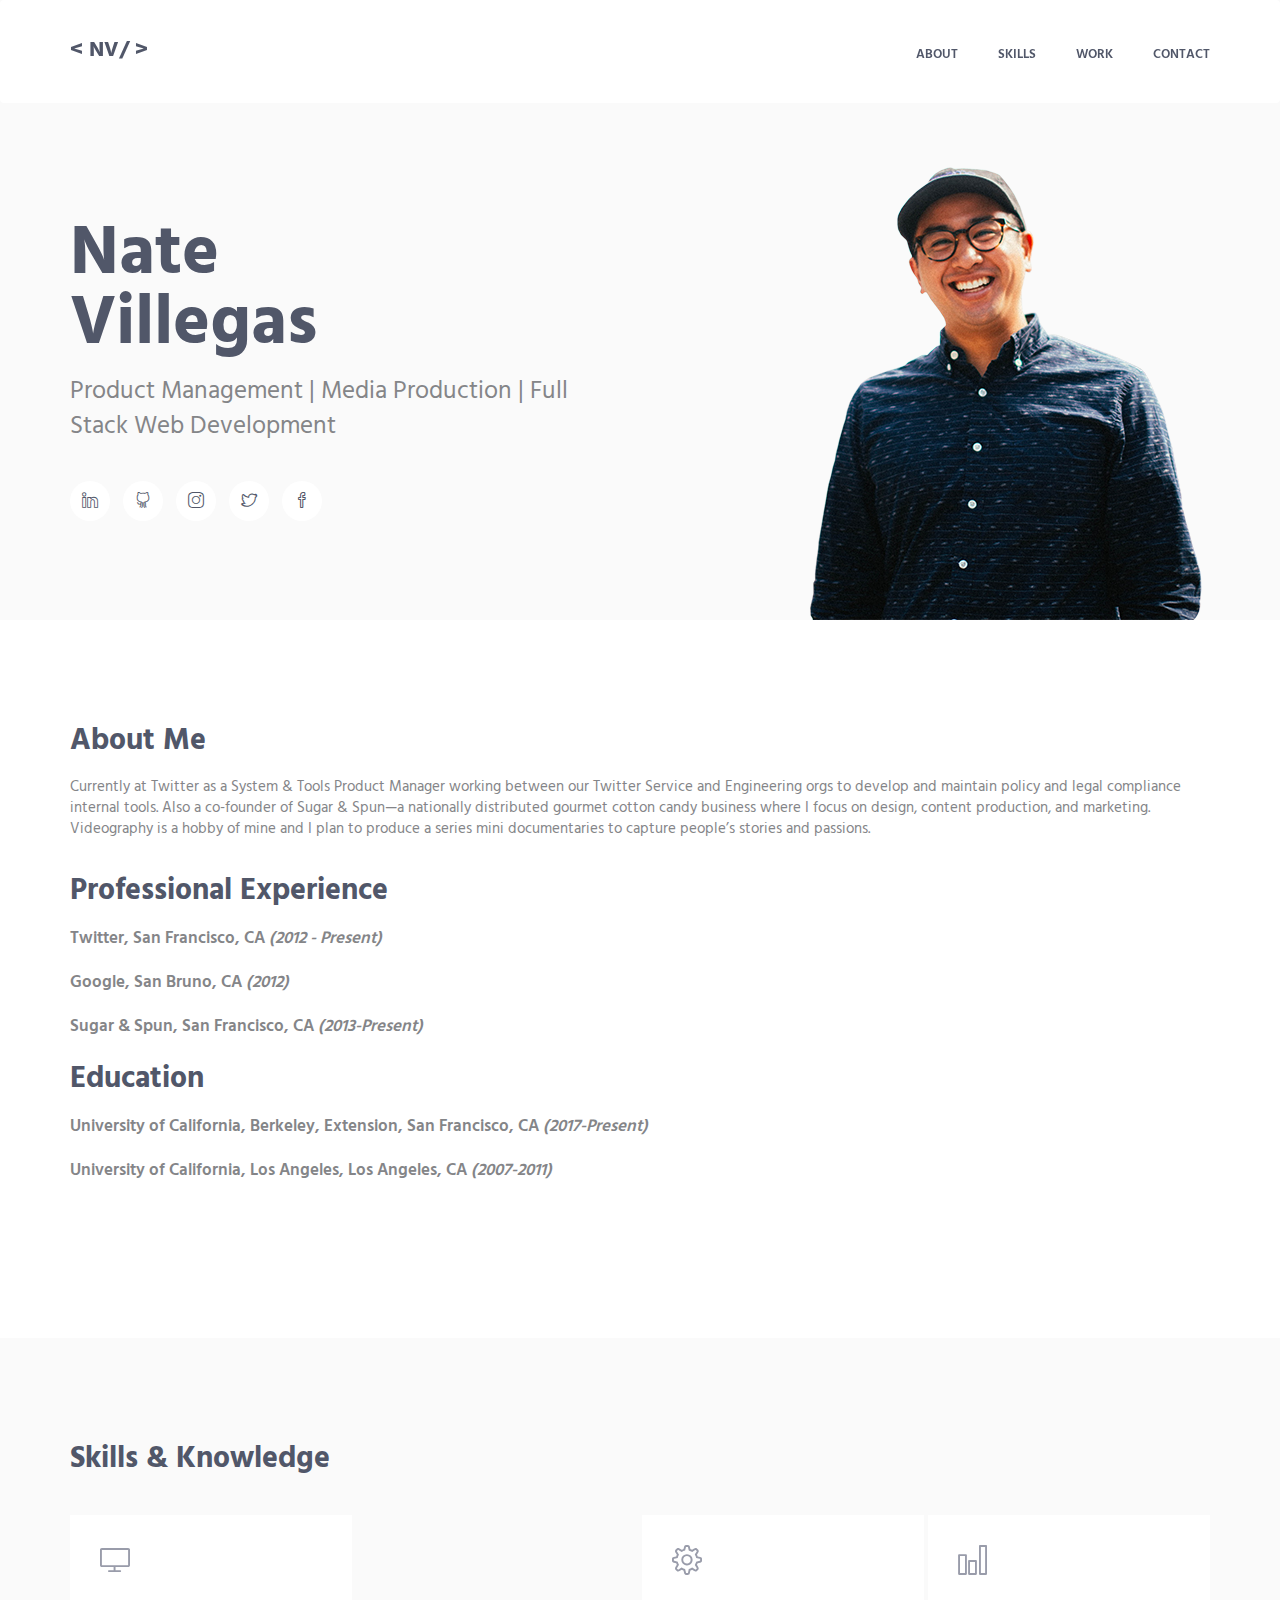
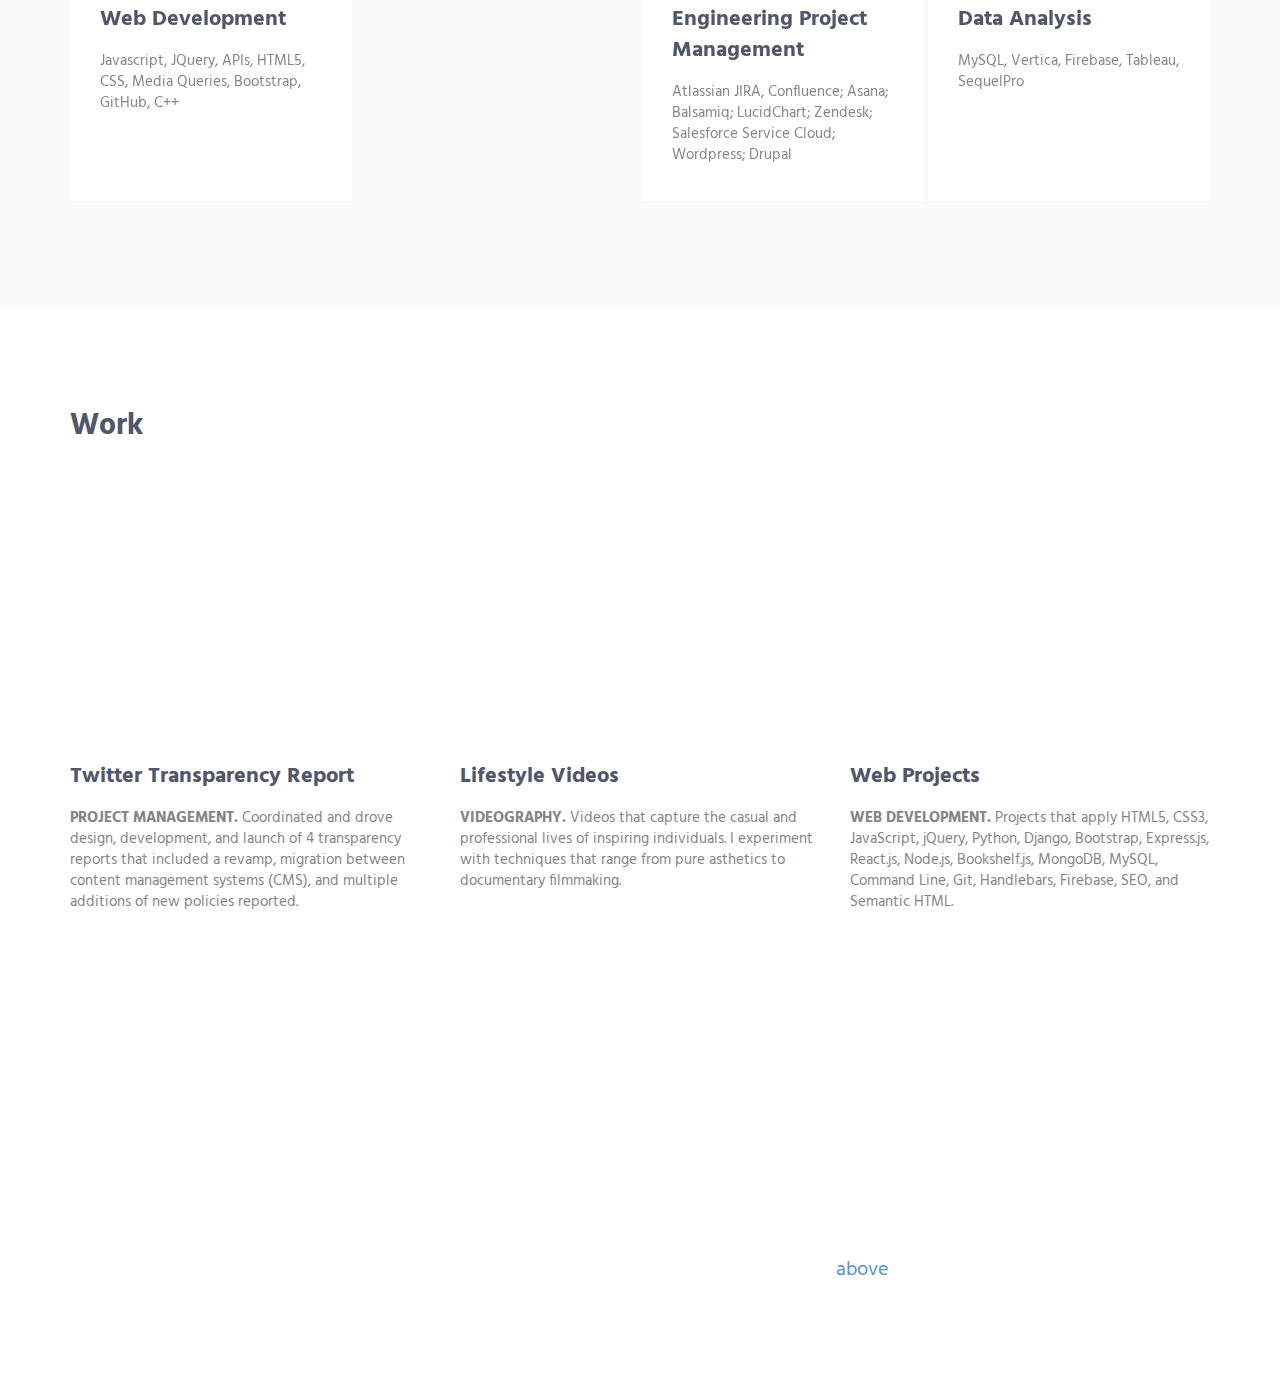
<file: index.html>
<!DOCTYPE html>
<html lang="en" class="no-js">
    <!-- BEGIN HEAD -->
    <head>
        <meta charset="utf-8"/>
        <title>Nate Villegas</title>
        <meta http-equiv="X-UA-Compatible" content="IE=edge">
        <meta content="width=device-width, initial-scale=1" name="viewport"/>
        <meta content="" name="description"/>
        <meta content="" name="author"/>

        <!-- GLOBAL MANDATORY STYLES -->
        <link href="http://fonts.googleapis.com/css?family=Hind:300,400,500,600,700" rel="stylesheet" type="text/css">
        <link href="vendor/simple-line-icons/css/simple-line-icons.css" rel="stylesheet" type="text/css"/>
        <link href="vendor/bootstrap/css/bootstrap.min.css" rel="stylesheet" type="text/css"/>

        <!-- PAGE LEVEL PLUGIN STYLES -->
        <link href="css/animate.css" rel="stylesheet">
        <link href="vendor/swiper/css/swiper.min.css" rel="stylesheet" type="text/css"/>

        <!-- THEME STYLES -->
        <link href="css/layout.css" rel="stylesheet" type="text/css"/>

        <!-- Favicon -->
        <link rel="shortcut icon" href="favicon.ico"/>
    </head>
    <!-- END HEAD -->

    <!-- BODY -->
    <body id="body" data-spy="scroll" data-target=".header">

        <!--========== HEADER ==========-->
        <header class="header navbar-fixed-top">
            <!-- Navbar -->
            <nav class="navbar" role="navigation">
                <div class="container">
                    <!-- Brand and toggle get grouped for better mobile display -->
                    <div class="menu-container js_nav-item">
                        <button type="button" class="navbar-toggle" data-toggle="collapse" data-target=".nav-collapse">
                            <span class="sr-only">Toggle navigation</span>
                            <span class="toggle-icon"></span>
                        </button>

                        <!-- Logo -->
                        <div class="logo">
                            <a class="logo-wrap" href="#body">
                                <h3 class="text-logo">&lt NV/ &gt</h3>
                            </a>
                        </div>
                        <!-- End Logo -->
                    </div>

                    <!-- Collect the nav links, forms, and other content for toggling -->
                    <div class="collapse navbar-collapse nav-collapse">
                        <div class="menu-container">
                            <ul class="nav navbar-nav navbar-nav-right">
                                <li class="js_nav-item nav-item"><a class="nav-item-child nav-item-hover" href="#about">About</a></li>
                                <li class="js_nav-item nav-item"><a class="nav-item-child nav-item-hover" href="#skills">Skills</a></li>
                                <li class="js_nav-item nav-item"><a class="nav-item-child nav-item-hover" href="#work">Work</a></li>
                                <li class="js_nav-item nav-item"><a class="nav-item-child nav-item-hover" href="#contact">Contact</a></li>
                            </ul>
                        </div>
                    </div>
                    <!-- End Navbar Collapse -->
                </div>
            </nav>
            <!-- Navbar -->
        </header>
        <!--========== END HEADER ==========-->

        <!--========== SLIDER ==========-->
        <div class="promo-block">
            <div class="container">
                <div class="row">
                    <div class="col-sm-6 sm-margin-b-60">
                        <div class="margin-b-30">
                            <h1 class="promo-block-title">Nate <br/> Villegas</h1>
                            <p class="promo-block-text">Product Management | Media Production | Full Stack Web Development</p>
                        </div>
                        <ul class="list-inline">
                            <li><a href="https://www.linkedin.com/in/nathanielvillegas/" class="social-icons"><i class="icon-social-linkedin"></i></a></li>
                            <li><a href="https://github.com/natevillegas" class="social-icons"><i class="icon-social-github"></i></a></li>
                            <li><a href="https://www.instagram.com/natevillegas/" class="social-icons"><i class="icon-social-instagram"></i></a></li>
                            <li><a href="https://www.twitter.com/natevillegas/" class="social-icons"><i class="icon-social-twitter"></i></a></li>
                            <li><a href="https://www.facebook.com/natevillegas" class="social-icons"><i class="icon-social-facebook"></i></a></li>
                        </ul>
                    </div>
                    <div class="col-sm-6">
                        <div class="promo-block-img-wrap">
                            <img class="promo-block-img img-responsive" src="img/mockup/avatar.png" align="Avatar">
                        </div>
                    </div>
                </div>
                <!--// end row -->
            </div>
        </div>

        <!--========== SLIDER ==========-->

        <!--========== PAGE LAYOUT ==========-->
        <!-- About -->
        <div id="about">
            <div class="container content-lg">
                <div class="row">
                    <div class="col-sm-12 col-centered">
                            <div class="margin-b-50">
                                <div class="margin-b-30">
                                    <h2>About Me</h2>
                                    <p>Currently at Twitter as a System & Tools Product Manager working between our Twitter Service and Engineering orgs to develop and maintain policy and legal compliance internal tools. Also a co-founder of Sugar & Spun—a nationally distributed gourmet cotton candy business where I focus on design, content production, and marketing. Videography is a hobby of mine and I plan to produce a series mini documentaries to capture people’s stories and passions.</p>
                                </div>
                                <div>
                                    <h2>Professional Experience</h2>
                                    <details>
                                        <summary>Twitter, San Francisco, CA <i>(2012 - Present)</i></summary>
                                        Product Manager, System & Tools, Twitter Service <i>(Apr 2016 - Dec 2018)</i>
                                        <ul>
                                            <li>Manage the requirements, roadmap, and MVP rollout of Twitter's primary admin tool used by ~1,500 users.</li>
                                        </ul>
                                        Program Manager, Trust Strategy & Analytics <i>(Apr 2016 - Dec 2018)</i>
                                        <ul>
                                            <li>Develop Legal and Trust & Safety’s (T&S) tooling roadmap, manage prioritization of engineering tasks on a quarterly and sprint basis, forecast future needs or requests based on policy and Product changes.</li>
                                            <li>Lead the project planning, product requirement specifications, feature development, feature testing bug triage, and user documentation of 13 agent tools used by T&S and customer support teams globally.</li>
                                            <li>Advocate cross-functionally between T&S policy, Legal, Communications, Support, and T&S, Periscope, and Salesforce engineering stakeholders to ensure tools and processes mitigate legal risk and protect users.</li>
                                            <li>Product manage the drive design, development, and launch of 4 transparency reports that included a revamp, migration between content management systems (CMS), and multiple additions of new policies reported.</li>
                                            <li>Manage and mentor interns and peers on issues tied to project, time, and priority management, communication and project visibility, and the operational and tooling development lifecycle.</li>
                                        </ul>
                                        Project Manager, Intellectual Property & Identity <i>(Oct 2013 - Apr 2016)</i>
                                        <ul>
                                            <li>Implemented changes to IP web forms and support articles resulting in a 50% decrease in misfiled reports.</li>
                                            <li>Identified operational improvements by building Tableau dashboards based on SQL and Vertica queries.</li>
                                            <li>Developed the team and individuals’ quarterly goals, tracked deliverables, and measured key results.</li>
                                        </ul>
                                       Specialist, Business & Platform Policy <i>(Apr 2012 - Oct 2013)</i>
                                        <ul>
                                            <li>Led Trademark, Brand policy changes by evaluating and processing large volumes of user-based reports.</li>
                                            <li>Designed reporter web form specifications and agent workflows for Brand and User Impersonation policies.</li>
                                        </ul>
                                    </details>
                                    <details>
                                        <summary>Google, San Bruno, CA <i>(2012)</i></summary>
                                        Content Operations Specialist, Youtube Partner Product Solutions <i>(Jan 2012 - Apr 2012)</i>
                                        <ul>
                                            <li>Coordinated the ingestion and QA of film content from partners and production studios for Youtube Rentals.</li>
                                        </ul>
                                        User Operations Specialist, Youtube User Operations <i>(Aug 2011 - Jan 2012)</i>
                                        <ul>
                                            <li>Documented user responses and internal knowledge base for Live to be used by customer support teams.</li>
                                        </ul>
                                    </details>
                                    <details>
                                        <summary>Sugar & Spun, San Francisco, CA <i>(2013-Present)</i></summary>
                                        Co-Founder and Marketing <i>(Apr 2013)</i>
                                        <ul>
                                            <li>Manage online advertising and creation of digital and print assets for a gourmet cotton candy food cart that vends at major public and private events and sells shelf products in over 60 retail stores across the U.S.</li>
                                        </ul>
                                    </details>
                                </div>
                                <div>
                                    <h2>Education</h2>
                                    <details>
                                        <summary>University of California, Berkeley, Extension, San Francisco, CA <i>(2017-Present)</i></summary>
                                        Full Stack Web Development Certification
                                    </details>
                                    <details>
                                        <summary>University of California, Los Angeles, Los Angeles, CA <i>(2007-2011)</i></summary>
                                        B.A., Communications Studies, Mass Communications Concentration, Cum Laude, Honors
                                        <ul>
                                            <li>Honors Research Study: <i>Drug disclosure on Facebook: A social network analysis</i> (IRB Approved)</li>
                                        </ul>
                                    </details>
                                </div>
<!--                                 <div>
                                    <button class="accordion">Section 1</button>
                                    <div class="panel">
                                      <p>Lorem ipsum...</p>
                                    </div>

                                    <button class="accordion">Section 2</button>
                                    <div class="panel">
                                      <p>Lorem ipsum...</p>
                                    </div>

                                    <button class="accordion">Section 3</button>
                                    <div class="panel">
                                      <p>Lorem ipsum...</p>
                                    </div>
                                </div>
                                <a href="#" class="btn-theme btn-theme-md btn-default-bg text-uppercase">Download my CV</a> -->
                            </div>
                        
                    </div>
                </div>
                <!--// end row -->
            </div>
        </div>
        <!-- End About -->

        <!-- Skills -->
        <div id="skills">
            <div class="bg-color-sky-light" data-auto-height="true">
                <div class="container content-lg">
                <h2>Skills & Knowledge</h2>
                <br>
                    <div class="row row-space-2 margin-b-4">
                        <div class="col-md-3 col-sm-6 md-margin-b-4">
                            <div class="service" data-height="height">
                                <div class="service-element">
                                    <i class="service-icon icon-screen-desktop"></i>
                                </div>
                                <div class="service-info">
                                    <h3>Web Development</h3>
                                    <p class="margin-b-5">Javascript, JQuery, APIs, HTML5, CSS, Media Queries, Bootstrap, GitHub, C++</p>
                                </div>
                                <!-- <a href="#" class="content-wrapper-link"></a>     -->
                            </div>
                        </div>
                        <div class="col-md-3 col-sm-6 md-margin-b-4">
                            <div class="service bg-color-base wow zoomIn" data-height="height" data-wow-duration=".3" data-wow-delay=".1s">
                                <div class="service-element">
                                    <i class="service-icon color-white icon-picture"></i>
                                </div>
                                <div class="service-info">
                                    <h3 class="color-white">Media Production</h3>
                                    <p class="color-white margin-b-5">Adobe Photoshop, Indesign, Illustrator, Premiere, Experience Manager (AEM)</p>
                                </div>
                                <!-- <a href="#" class="content-wrapper-link"></a>     -->
                            </div>
                        </div>
                        <div class="col-md-3 col-sm-6 sm-margin-b-4">
                            <div class="service" data-height="height">
                                <div class="service-element">
                                    <i class="service-icon icon-settings"></i>
                                </div>
                                <div class="service-info">
                                    <h3>Engineering Project Management</h3>
                                    <p class="margin-b-5">Atlassian JIRA, Confluence; Asana; Balsamiq; LucidChart; Zendesk; Salesforce Service Cloud; Wordpress; Drupal</p>
                                </div>
                                <!-- <a href="#" class="content-wrapper-link"></a>     -->
                            </div>
                        </div>
                        <div class="col-md-3 col-sm-6">
                            <div class="service" data-height="height">
                                <div class="service-element">
                                    <i class="service-icon icon-chart"></i>
                                </div>
                                <div class="service-info">
                                    <h3>Data Analysis</h3>
                                    <p class="margin-b-5"> MySQL, Vertica, Firebase, Tableau, SequelPro</p>
                                </div>
                                <!-- <a href="#" class="content-wrapper-link"></a>     -->
                            </div>
                        </div>
                    </div>
                    <!--// end row -->
                </div>
            </div>
        </div>
        <!-- End Skills -->

        <!-- Work -->
        <div id="work">
            <div class="container content-lg">
                <div class="row margin-b-40">
                    <div class="col-sm-6">
                        <h2>Work</h2>
                    </div>
                </div>
                <!--// end row -->

                <div class="row">
                    <!-- Start Work -->
                    <div class="col-sm-4 sm-margin-b-50">
                        <div class="margin-b-20">
                            <div class="wow zoomIn" data-wow-duration=".3" data-wow-delay=".1s">
                                <img class="img-responsive" src="img/970x647/01.jpg" alt="Latest Products Image">
                            </div>
                        </div>
                        <h4><a href="https://transparency.twitter.com/">Twitter Transparency Report</a></h4>
                        <!-- <span class="text-uppercase margin-l-20">Project Management</span> -->
                        <p><strong>PROJECT MANAGEMENT.</strong> Coordinated and drove design, development, and launch of 4 transparency reports that included a revamp, migration between content management systems (CMS), and multiple additions of new policies reported.</p>
                        <!-- <a class="link" href="#">Read More</a> -->
                    </div>
                    <!-- End Work -->

                    <!-- Start Work -->
                    <div class="col-sm-4 sm-margin-b-50">
                        <div class="margin-b-20">
                            <div class="wow zoomIn" data-wow-duration=".3" data-wow-delay=".1s">
                                <img class="img-responsive" src="img/970x647/03.jpg" alt="Latest Products Image">
                            </div>
                        </div>
                        <h4><a href="https://www.youtube.com/user/natevillegas">Lifestyle Videos</a></h4>
                        <p><strong>VIDEOGRAPHY.</strong> Videos that capture the casual and professional lives of inspiring individuals. I experiment with techniques that range from pure asthetics to documentary filmmaking.</p>
                        <!-- <a class="link" href="#">Read More</a> -->
                    </div>
                    <!-- End Work -->

                    <!-- Start Work -->
                    <div class="col-sm-4 sm-margin-b-50">
                        <div class="margin-b-20">
                            <div class="wow zoomIn" data-wow-duration=".3" data-wow-delay=".1s">
                                <img class="img-responsive" src="img/970x647/02.jpg" alt="Latest Products Image">
                            </div>
                        </div>
                        <h4><a href="https://github.com/natevillegas">Web Projects</a></h4>
                        <p><strong>WEB DEVELOPMENT.</strong> Projects that apply HTML5, CSS3, JavaScript, jQuery, Python, Django, Bootstrap, Express.js, React.js, Node.js, Bookshelf.js, MongoDB, MySQL, Command Line, Git, Handlebars, Firebase, SEO, and Semantic HTML.</p>
                        <!-- <a class="link" href="#">Read More</a> -->
                    </div>
                    <!-- End Work -->
                </div>
                <!--// end row -->
            </div>
        </div>
        <!-- End Work -->

        <!-- Promo Banner -->
        <div class="promo-banner parallax-window" data-parallax="scroll" data-image-src="img/1920x1080/01.jpg" id="contact">
            <div class="container-sm content-lg">
                <h2 class="promo-banner-title">Let's create</h2>
                <p class="promo-banner-text">From print to film to web, whether technical or conceptual, I'm more than happy to bring ideas to life.</p>
                <p class="promo-banner-text">Contact me with a message on any of the platforms <a id="above" href="#body">above</a>.</p>
            </div>
        </div>
        <!-- End Promo Banner -->

        <!-- JAVASCRIPTS(Load javascripts at bottom, this will reduce page load time) -->
        <!-- CORE PLUGINS -->
        <script src="vendor/jquery.min.js" type="text/javascript"></script>
        <script src="vendor/jquery-migrate.min.js" type="text/javascript"></script>
        <script src="vendor/bootstrap/js/bootstrap.min.js" type="text/javascript"></script>

        <!-- PAGE LEVEL PLUGINS -->
        <script src="vendor/jquery.easing.js" type="text/javascript"></script>
        <script src="vendor/jquery.back-to-top.js" type="text/javascript"></script>
        <script src="vendor/jquery.smooth-scroll.js" type="text/javascript"></script>
        <script src="vendor/jquery.wow.min.js" type="text/javascript"></script>
        <script src="vendor/jquery.parallax.min.js" type="text/javascript"></script>
        <script src="vendor/jquery.appear.js" type="text/javascript"></script>
        <script src="vendor/swiper/js/swiper.jquery.min.js" type="text/javascript"></script>

        <!-- PAGE LEVEL SCRIPTS -->
        <script src="js/layout.js" type="text/javascript"></script>
        <script src="js/components/progress-bar.min.js" type="text/javascript"></script>
        <script src="js/components/swiper.min.js" type="text/javascript"></script>
        <script src="js/components/wow.min.js" type="text/javascript"></script>

    </body>
    <!-- END BODY -->
</html>
</file>
<file: vendor/simple-line-icons/css/simple-line-icons.css>
@font-face {
  font-family: 'simple-line-icons';
  src: url('../fonts/Simple-Line-Icons.eot?v=2.3.2');
  src: url('../fonts/Simple-Line-Icons.eot?v=2.3.2#iefix') format('embedded-opentype'), url('../fonts/Simple-Line-Icons.woff2?v=2.3.2') format('woff2'), url('../fonts/Simple-Line-Icons.ttf?v=2.3.2') format('truetype'), url('../fonts/Simple-Line-Icons.woff?v=2.3.2') format('woff'), url('../fonts/Simple-Line-Icons.svg?v=2.3.2#simple-line-icons') format('svg');
  font-weight: normal;
  font-style: normal;
}
/*
 Use the following CSS code if you want to have a class per icon.
 Instead of a list of all class selectors, you can use the generic [class*="icon-"] selector, but it's slower:
*/
.icon-user,
.icon-people,
.icon-user-female,
.icon-user-follow,
.icon-user-following,
.icon-user-unfollow,
.icon-login,
.icon-logout,
.icon-emotsmile,
.icon-phone,
.icon-call-end,
.icon-call-in,
.icon-call-out,
.icon-map,
.icon-location-pin,
.icon-direction,
.icon-directions,
.icon-compass,
.icon-layers,
.icon-menu,
.icon-list,
.icon-options-vertical,
.icon-options,
.icon-arrow-down,
.icon-arrow-left,
.icon-arrow-right,
.icon-arrow-up,
.icon-arrow-up-circle,
.icon-arrow-left-circle,
.icon-arrow-right-circle,
.icon-arrow-down-circle,
.icon-check,
.icon-clock,
.icon-plus,
.icon-minus,
.icon-close,
.icon-exclamation,
.icon-organization,
.icon-trophy,
.icon-screen-smartphone,
.icon-screen-desktop,
.icon-plane,
.icon-notebook,
.icon-mustache,
.icon-mouse,
.icon-magnet,
.icon-energy,
.icon-disc,
.icon-cursor,
.icon-cursor-move,
.icon-crop,
.icon-chemistry,
.icon-speedometer,
.icon-shield,
.icon-screen-tablet,
.icon-magic-wand,
.icon-hourglass,
.icon-graduation,
.icon-ghost,
.icon-game-controller,
.icon-fire,
.icon-eyeglass,
.icon-envelope-open,
.icon-envelope-letter,
.icon-bell,
.icon-badge,
.icon-anchor,
.icon-wallet,
.icon-vector,
.icon-speech,
.icon-puzzle,
.icon-printer,
.icon-present,
.icon-playlist,
.icon-pin,
.icon-picture,
.icon-handbag,
.icon-globe-alt,
.icon-globe,
.icon-folder-alt,
.icon-folder,
.icon-film,
.icon-feed,
.icon-drop,
.icon-drawer,
.icon-docs,
.icon-doc,
.icon-diamond,
.icon-cup,
.icon-calculator,
.icon-bubbles,
.icon-briefcase,
.icon-book-open,
.icon-basket-loaded,
.icon-basket,
.icon-bag,
.icon-action-undo,
.icon-action-redo,
.icon-wrench,
.icon-umbrella,
.icon-trash,
.icon-tag,
.icon-support,
.icon-frame,
.icon-size-fullscreen,
.icon-size-actual,
.icon-shuffle,
.icon-share-alt,
.icon-share,
.icon-rocket,
.icon-question,
.icon-pie-chart,
.icon-pencil,
.icon-note,
.icon-loop,
.icon-home,
.icon-grid,
.icon-graph,
.icon-microphone,
.icon-music-tone-alt,
.icon-music-tone,
.icon-earphones-alt,
.icon-earphones,
.icon-equalizer,
.icon-like,
.icon-dislike,
.icon-control-start,
.icon-control-rewind,
.icon-control-play,
.icon-control-pause,
.icon-control-forward,
.icon-control-end,
.icon-volume-1,
.icon-volume-2,
.icon-volume-off,
.icon-calendar,
.icon-bulb,
.icon-chart,
.icon-ban,
.icon-bubble,
.icon-camrecorder,
.icon-camera,
.icon-cloud-download,
.icon-cloud-upload,
.icon-envelope,
.icon-eye,
.icon-flag,
.icon-heart,
.icon-info,
.icon-key,
.icon-link,
.icon-lock,
.icon-lock-open,
.icon-magnifier,
.icon-magnifier-add,
.icon-magnifier-remove,
.icon-paper-clip,
.icon-paper-plane,
.icon-power,
.icon-refresh,
.icon-reload,
.icon-settings,
.icon-star,
.icon-symbol-female,
.icon-symbol-male,
.icon-target,
.icon-credit-card,
.icon-paypal,
.icon-social-tumblr,
.icon-social-twitter,
.icon-social-facebook,
.icon-social-instagram,
.icon-social-linkedin,
.icon-social-pinterest,
.icon-social-github,
.icon-social-google,
.icon-social-reddit,
.icon-social-skype,
.icon-social-dribbble,
.icon-social-behance,
.icon-social-foursqare,
.icon-social-soundcloud,
.icon-social-spotify,
.icon-social-stumbleupon,
.icon-social-youtube,
.icon-social-dropbox {
  font-family: 'simple-line-icons';
  speak: none;
  font-style: normal;
  font-weight: normal;
  font-variant: normal;
  text-transform: none;
  line-height: 1;
  /* Better Font Rendering =========== */
  -webkit-font-smoothing: antialiased;
  -moz-osx-font-smoothing: grayscale;
}
.icon-user:before {
  content: "\e005";
}
.icon-people:before {
  content: "\e001";
}
.icon-user-female:before {
  content: "\e000";
}
.icon-user-follow:before {
  content: "\e002";
}
.icon-user-following:before {
  content: "\e003";
}
.icon-user-unfollow:before {
  content: "\e004";
}
.icon-login:before {
  content: "\e066";
}
.icon-logout:before {
  content: "\e065";
}
.icon-emotsmile:before {
  content: "\e021";
}
.icon-phone:before {
  content: "\e600";
}
.icon-call-end:before {
  content: "\e048";
}
.icon-call-in:before {
  content: "\e047";
}
.icon-call-out:before {
  content: "\e046";
}
.icon-map:before {
  content: "\e033";
}
.icon-location-pin:before {
  content: "\e096";
}
.icon-direction:before {
  content: "\e042";
}
.icon-directions:before {
  content: "\e041";
}
.icon-compass:before {
  content: "\e045";
}
.icon-layers:before {
  content: "\e034";
}
.icon-menu:before {
  content: "\e601";
}
.icon-list:before {
  content: "\e067";
}
.icon-options-vertical:before {
  content: "\e602";
}
.icon-options:before {
  content: "\e603";
}
.icon-arrow-down:before {
  content: "\e604";
}
.icon-arrow-left:before {
  content: "\e605";
}
.icon-arrow-right:before {
  content: "\e606";
}
.icon-arrow-up:before {
  content: "\e607";
}
.icon-arrow-up-circle:before {
  content: "\e078";
}
.icon-arrow-left-circle:before {
  content: "\e07a";
}
.icon-arrow-right-circle:before {
  content: "\e079";
}
.icon-arrow-down-circle:before {
  content: "\e07b";
}
.icon-check:before {
  content: "\e080";
}
.icon-clock:before {
  content: "\e081";
}
.icon-plus:before {
  content: "\e095";
}
.icon-minus:before {
  content: "\e615";
}
.icon-close:before {
  content: "\e082";
}
.icon-exclamation:before {
  content: "\e617";
}
.icon-organization:before {
  content: "\e616";
}
.icon-trophy:before {
  content: "\e006";
}
.icon-screen-smartphone:before {
  content: "\e010";
}
.icon-screen-desktop:before {
  content: "\e011";
}
.icon-plane:before {
  content: "\e012";
}
.icon-notebook:before {
  content: "\e013";
}
.icon-mustache:before {
  content: "\e014";
}
.icon-mouse:before {
  content: "\e015";
}
.icon-magnet:before {
  content: "\e016";
}
.icon-energy:before {
  content: "\e020";
}
.icon-disc:before {
  content: "\e022";
}
.icon-cursor:before {
  content: "\e06e";
}
.icon-cursor-move:before {
  content: "\e023";
}
.icon-crop:before {
  content: "\e024";
}
.icon-chemistry:before {
  content: "\e026";
}
.icon-speedometer:before {
  content: "\e007";
}
.icon-shield:before {
  content: "\e00e";
}
.icon-screen-tablet:before {
  content: "\e00f";
}
.icon-magic-wand:before {
  content: "\e017";
}
.icon-hourglass:before {
  content: "\e018";
}
.icon-graduation:before {
  content: "\e019";
}
.icon-ghost:before {
  content: "\e01a";
}
.icon-game-controller:before {
  content: "\e01b";
}
.icon-fire:before {
  content: "\e01c";
}
.icon-eyeglass:before {
  content: "\e01d";
}
.icon-envelope-open:before {
  content: "\e01e";
}
.icon-envelope-letter:before {
  content: "\e01f";
}
.icon-bell:before {
  content: "\e027";
}
.icon-badge:before {
  content: "\e028";
}
.icon-anchor:before {
  content: "\e029";
}
.icon-wallet:before {
  content: "\e02a";
}
.icon-vector:before {
  content: "\e02b";
}
.icon-speech:before {
  content: "\e02c";
}
.icon-puzzle:before {
  content: "\e02d";
}
.icon-printer:before {
  content: "\e02e";
}
.icon-present:before {
  content: "\e02f";
}
.icon-playlist:before {
  content: "\e030";
}
.icon-pin:before {
  content: "\e031";
}
.icon-picture:before {
  content: "\e032";
}
.icon-handbag:before {
  content: "\e035";
}
.icon-globe-alt:before {
  content: "\e036";
}
.icon-globe:before {
  content: "\e037";
}
.icon-folder-alt:before {
  content: "\e039";
}
.icon-folder:before {
  content: "\e089";
}
.icon-film:before {
  content: "\e03a";
}
.icon-feed:before {
  content: "\e03b";
}
.icon-drop:before {
  content: "\e03e";
}
.icon-drawer:before {
  content: "\e03f";
}
.icon-docs:before {
  content: "\e040";
}
.icon-doc:before {
  content: "\e085";
}
.icon-diamond:before {
  content: "\e043";
}
.icon-cup:before {
  content: "\e044";
}
.icon-calculator:before {
  content: "\e049";
}
.icon-bubbles:before {
  content: "\e04a";
}
.icon-briefcase:before {
  content: "\e04b";
}
.icon-book-open:before {
  content: "\e04c";
}
.icon-basket-loaded:before {
  content: "\e04d";
}
.icon-basket:before {
  content: "\e04e";
}
.icon-bag:before {
  content: "\e04f";
}
.icon-action-undo:before {
  content: "\e050";
}
.icon-action-redo:before {
  content: "\e051";
}
.icon-wrench:before {
  content: "\e052";
}
.icon-umbrella:before {
  content: "\e053";
}
.icon-trash:before {
  content: "\e054";
}
.icon-tag:before {
  content: "\e055";
}
.icon-support:before {
  content: "\e056";
}
.icon-frame:before {
  content: "\e038";
}
.icon-size-fullscreen:before {
  content: "\e057";
}
.icon-size-actual:before {
  content: "\e058";
}
.icon-shuffle:before {
  content: "\e059";
}
.icon-share-alt:before {
  content: "\e05a";
}
.icon-share:before {
  content: "\e05b";
}
.icon-rocket:before {
  content: "\e05c";
}
.icon-question:before {
  content: "\e05d";
}
.icon-pie-chart:before {
  content: "\e05e";
}
.icon-pencil:before {
  content: "\e05f";
}
.icon-note:before {
  content: "\e060";
}
.icon-loop:before {
  content: "\e064";
}
.icon-home:before {
  content: "\e069";
}
.icon-grid:before {
  content: "\e06a";
}
.icon-graph:before {
  content: "\e06b";
}
.icon-microphone:before {
  content: "\e063";
}
.icon-music-tone-alt:before {
  content: "\e061";
}
.icon-music-tone:before {
  content: "\e062";
}
.icon-earphones-alt:before {
  content: "\e03c";
}
.icon-earphones:before {
  content: "\e03d";
}
.icon-equalizer:before {
  content: "\e06c";
}
.icon-like:before {
  content: "\e068";
}
.icon-dislike:before {
  content: "\e06d";
}
.icon-control-start:before {
  content: "\e06f";
}
.icon-control-rewind:before {
  content: "\e070";
}
.icon-control-play:before {
  content: "\e071";
}
.icon-control-pause:before {
  content: "\e072";
}
.icon-control-forward:before {
  content: "\e073";
}
.icon-control-end:before {
  content: "\e074";
}
.icon-volume-1:before {
  content: "\e09f";
}
.icon-volume-2:before {
  content: "\e0a0";
}
.icon-volume-off:before {
  content: "\e0a1";
}
.icon-calendar:before {
  content: "\e075";
}
.icon-bulb:before {
  content: "\e076";
}
.icon-chart:before {
  content: "\e077";
}
.icon-ban:before {
  content: "\e07c";
}
.icon-bubble:before {
  content: "\e07d";
}
.icon-camrecorder:before {
  content: "\e07e";
}
.icon-camera:before {
  content: "\e07f";
}
.icon-cloud-download:before {
  content: "\e083";
}
.icon-cloud-upload:before {
  content: "\e084";
}
.icon-envelope:before {
  content: "\e086";
}
.icon-eye:before {
  content: "\e087";
}
.icon-flag:before {
  content: "\e088";
}
.icon-heart:before {
  content: "\e08a";
}
.icon-info:before {
  content: "\e08b";
}
.icon-key:before {
  content: "\e08c";
}
.icon-link:before {
  content: "\e08d";
}
.icon-lock:before {
  content: "\e08e";
}
.icon-lock-open:before {
  content: "\e08f";
}
.icon-magnifier:before {
  content: "\e090";
}
.icon-magnifier-add:before {
  content: "\e091";
}
.icon-magnifier-remove:before {
  content: "\e092";
}
.icon-paper-clip:before {
  content: "\e093";
}
.icon-paper-plane:before {
  content: "\e094";
}
.icon-power:before {
  content: "\e097";
}
.icon-refresh:before {
  content: "\e098";
}
.icon-reload:before {
  content: "\e099";
}
.icon-settings:before {
  content: "\e09a";
}
.icon-star:before {
  content: "\e09b";
}
.icon-symbol-female:before {
  content: "\e09c";
}
.icon-symbol-male:before {
  content: "\e09d";
}
.icon-target:before {
  content: "\e09e";
}
.icon-credit-card:before {
  content: "\e025";
}
.icon-paypal:before {
  content: "\e608";
}
.icon-social-tumblr:before {
  content: "\e00a";
}
.icon-social-twitter:before {
  content: "\e009";
}
.icon-social-facebook:before {
  content: "\e00b";
}
.icon-social-instagram:before {
  content: "\e609";
}
.icon-social-linkedin:before {
  content: "\e60a";
}
.icon-social-pinterest:before {
  content: "\e60b";
}
.icon-social-github:before {
  content: "\e60c";
}
.icon-social-google:before {
  content: "\e60d";
}
.icon-social-reddit:before {
  content: "\e60e";
}
.icon-social-skype:before {
  content: "\e60f";
}
.icon-social-dribbble:before {
  content: "\e00d";
}
.icon-social-behance:before {
  content: "\e610";
}
.icon-social-foursqare:before {
  content: "\e611";
}
.icon-social-soundcloud:before {
  content: "\e612";
}
.icon-social-spotify:before {
  content: "\e613";
}
.icon-social-stumbleupon:before {
  content: "\e614";
}
.icon-social-youtube:before {
  content: "\e008";
}
.icon-social-dropbox:before {
  content: "\e00c";
}
</file>
<file: css/layout.css>
html {
  overflow-x: hidden;
}

html, html a, body {
  -webkit-font-smoothing: antialiased;
}

body {
  position: relative;
  font-family: Hind, sans-serif;
}

p, details {
  font-size: 15px;
  font-weight: 400;
  font-family: Hind, sans-serif;
  color: #848588;
  line-height: 1.4;
  margin-bottom: 15px;
}

summary {
  font-size: 17px;
  font-weight: 600;
  font-family: Hind, sans-serif;
  color: #848588;
  line-height: 1.4;
  margin-bottom: 5px;
}

/*summary::-webkit-details-marker {
  display: none
}

summary:after { 
  content: "+"; 
  color: #848588; 
  float: left; 
  font-size: 1.5em; 
  margin: -5px 10px 0 0; 
  padding: 0; 
  text-align: center; 
  width: 20px;
}

details[open] summary:after {
  content: "-";
  color: #848588; 
  float: left; 
  font-size: 1.5em; 
  margin: -7px 10px 0 0; 
  padding: 0; 
  text-align: center; 
  width: 20px;
}*/

em,
{
  font-size: 16px;
  font-weight: 500;
  font-family: Hind, sans-serif;
  color: #515769;
}

li,
li a {
  font-size: 15px;
  font-weight: 400;
  font-family: Hind, sans-serif;
  color: #848588;
  margin-top: 3px;
}

a {
  font-family: Hind, sans-serif;
  color: #81848f;
  outline: 0;
}

a:focus, a:hover, a:active {
  outline: 0;
  color: #999caa;
  text-decoration: none;
}

.link {
  position: relative;
  font-size: 13px;
  font-weight: 600;
  font-family: Hind, sans-serif;
  text-transform: uppercase;
}

.link:after {
  position: absolute;
  top: 8px;
  right: -15px;
  width: 9px;
  height: 2px;
  background: #17bed2;
  content: " ";
}

span {
  font-size: 14px;
  font-weight: 400;
  font-family: Hind, sans-serif;
  color: #bfc1c7;
}

h1, h2, h3, h4, h5, h6 {
  font-weight: 700;
  font-family: Hind, sans-serif;
  color: #515769;
  line-height: 1.4;
  margin: 0 0 15px;
}

h1 > a, h2 > a, h3 > a, h4 > a, h5 > a, h6 > a {
  color: #515769;
}

h1 > a:hover, h2 > a:hover, h3 > a:hover, h4 > a:hover, h5 > a:hover, h6 > a:hover {
  color: #999caa;
  text-decoration: none;
}

h1 > a:focus, h2 > a:focus, h3 > a:focus, h4 > a:focus, h5 > a:focus, h6 > a:focus {
  text-decoration: none;
}

h1 {
  font-size: 40px;
}

h2 {
  font-size: 30px;
}

h3 {
  font-size: 22px;
}

h4 {
  font-size: 22px;
}

::selection {
  color: #fff;
  background: #17bed2;
  text-shadow: none;
}

::-webkit-selection {
  color: #fff;
  background: #17bed2;
  text-shadow: none;
}

::-moz-selection {
  color: #fff;
  background: #17bed2;
  text-shadow: none;
}

:active,
:focus {
  outline: none;
}

/* Section Seperator */
.section-seperator {
  border-bottom: 1px solid #edf0f2;
}

/* Content Wrapper Link */
.content-wrapper-link {
  position: absolute;
  top: 0;
  left: 0;
  right: 0;
  bottom: 0;
  display: block;
  z-index: 3;
  text-decoration: none;
}

/*------------------------------------------------------------------
    [Button]
------------------------------------------------------------------*/
.btn-theme {
  position: relative;
  display: inline-block;
  line-height: 1;
  text-align: center;
  background-image: none;
  border-style: solid;
  white-space: nowrap;
  vertical-align: middle;
  -ms-touch-action: manipulation;
  touch-action: manipulation;
  cursor: pointer;
  -webkit-user-select: none;
  -moz-user-select: none;
  -ms-user-select: none;
  user-select: none;
}

.btn-theme:focus, .btn-theme:active:focus, .btn-theme.active:focus, .btn-theme.focus, .btn-theme:active.focus, .btn-theme.active.focus {
  outline: none;
}

.btn-theme:hover {
  transition-duration: 300ms;
  transition-property: all;
  transition-timing-function: cubic-bezier(0.7, 1, 0.7, 1);
}

.btn-theme:hover, .btn-theme:focus, .btn-theme.focus {
  text-decoration: none;
}

.btn-theme:active, .btn-theme.active {
  background-image: none;
  outline: 0;
}

.btn-theme.disabled, .btn-theme[disabled],
fieldset[disabled] .btn-theme {
  cursor: not-allowed;
  box-shadow: none;
  opacity: .65;
  pointer-events: none;
}

.btn-icon {
  position: relative;
  top: 1px;
  margin-right: 10px;
}

.btn-white-bg {
  color: #515769;
  background: #fff;
  border-color: transparent;
  border-width: 0;
}

.btn-white-bg:hover, .btn-white-bg:focus, .btn-white-bg.focus {
  color: #fff;
  background: #17bed2;
  border-color: transparent;
}

.btn-white-brd {
  color: #fff;
  background: transparent;
  border-color: #fff;
  border-width: 2px;
}

.btn-white-brd:hover, .btn-white-brd:focus, .btn-white-brd.focus {
  color: #515769;
  background: #fff;
  border-color: #fff;
}

.btn-default-bg {
  color: #515769;
  background: #f3f4f5;
  border-color: transparent;
  border-width: 0;
}

.btn-default-bg:hover, .btn-default-bg:focus, .btn-default-bg.focus {
  color: #fff;
  background: #17bed2;
  border-color: transparent;
}

.btn-theme-sm {
  font-size: 13px;
  font-weight: 600;
  padding: 15px 40px;
}

.btn-theme-md {
  font-size: 15px;
  font-weight: 600;
  padding: 20px 30px;
}

/*------------------------------------------------------------------
    [Progress Bar]
------------------------------------------------------------------*/
.progress-box .progress {
  box-shadow: none;
  height: 3px;
}

.progress-box .progress-bar {
  transition-duration: 2000ms;
  transition-property: all;
  transition-timing-function: cubic-bezier(0.7, 1, 0.7, 1);
}

/*------------------------------------------------------------------
    [Social Icons]
------------------------------------------------------------------*/
.social-icons {
  display: inline-block;
  width: 40px;
  height: 40px;
  font-size: 16px;
  color: #515769;
  background: #fff;
  text-align: center;
  border-radius: 50%;
  vertical-align: middle;
  padding: 11px;
  transition-duration: 300ms;
  transition-property: all;
  transition-timing-function: cubic-bezier(0.7, 1, 0.7, 1);
}

.social-icons:hover {
  color: #fff;
  background: #515769;
  transition-duration: 300ms;
  transition-property: all;
  transition-timing-function: cubic-bezier(0.7, 1, 0.7, 1);
}

/*------------------------------------------------------------------
    [Promo Banner]
------------------------------------------------------------------*/
.promo-banner {
  text-align: center;
}

.promo-banner .promo-banner-title {
  font-size: 50px;
  color: #fff;
}

.promo-banner .promo-banner-text {
  font-size: 20px;
  color: #fff;
  opacity: .8;
}

/*------------------------------------------------------------------
    [Promo Block]
------------------------------------------------------------------*/
.promo-block {
  position: relative;
  background: #fafafa;
  padding-top: 220px;
}

@media (max-width: 768px) {
  .promo-block {
    text-align: center;
    padding-top: 170px;
  }
}

.promo-block .promo-block-title {
  font-size: 70px;
  line-height: 1;
}

@media (max-width: 480px) {
  .promo-block .promo-block-title {
    font-size: 50px;
  }
}

.promo-block .promo-block-text {
  font-size: 25px;
}

.promo-block .promo-block-img-wrap {
  position: relative;
  height: 400px;
}

@media (max-width: 768px) {
  .promo-block .promo-block-img-wrap {
    height: auto;
  }
}

.promo-block .promo-block-img {
  position: absolute;
  right: 0;
  bottom: 0;
}

@media (max-width: 768px) {
  .promo-block .promo-block-img {
    position: relative;
    margin-left: auto;
    margin-right: auto;
  }
}

/*------------------------------------------------------------------
    [Service]
------------------------------------------------------------------*/
.service {
  background: #fff;
  padding: 30px;
}

.service .service-element,
.service .service-info {
  -webkit-transform: translate3d(0, 0, 0);
  -moz-transform: translate3d(0, 0, 0);
  transform: translate3d(0, 0, 0);
  transition-duration: 300ms;
  transition-property: all;
  transition-timing-function: cubic-bezier(0.7, 1, 0.7, 1);
}

.service .service-icon {
  display: block;
  font-size: 30px;
  color: #999caa;
  margin-bottom: 30px;
}

.service:hover .service-element {
  opacity: 0;
  -webkit-transform: translate3d(0, -100%, 0);
  -moz-transform: translate3d(0, -100%, 0);
  transform: translate3d(0, -100%, 0);
  transition-duration: 300ms;
  transition-property: all;
  transition-timing-function: cubic-bezier(0.7, 1, 0.7, 1);
}

.service:hover .service-info {
  -webkit-transform: translate3d(0, -30%, 0);
  -moz-transform: translate3d(0, -30%, 0);
  transform: translate3d(0, -30%, 0);
  transition-duration: 300ms;
  transition-property: all;
  transition-timing-function: cubic-bezier(0.7, 1, 0.7, 1);
}

/*------------------------------------------------------------------
    [Footer]
------------------------------------------------------------------*/
.footer .footer-logo {
  width: 76px;
  height: auto;
}

/*------------------------------------------------------------------
    [Header]
------------------------------------------------------------------*/
/* Fixed Top */
.navbar-fixed-top .navbar-collapse {
  max-height: 100%;
}

/* Navbar */
.header .navbar {
  background: #fff;
  margin-bottom: 0;
  border-bottom: 1px solid rgba(255, 255, 255, 0.2);
  transition-duration: 300ms;
  transition-property: all;
  transition-timing-function: cubic-bezier(0.7, 1, 0.7, 1);
}

/* Navbar Toggle */
.header .navbar-toggle {
  width: 25px;
  height: 25px;
  border: none;
  padding: 0;
  margin: 35px 0;
}

.header .navbar-toggle .toggle-icon {
  position: relative;
  width: 21px;
  height: 1px;
  display: inline-block;
  background: #515769;
  transition-duration: 300ms;
  transition-property: all;
  transition-timing-function: cubic-bezier(0.7, 1, 0.7, 1);
}

.header .navbar-toggle .toggle-icon:before, .header .navbar-toggle .toggle-icon:after {
  position: absolute;
  left: 0;
  background: #515769;
  content: " ";
}

.header .navbar-toggle .toggle-icon:before {
  width: 10px;
  height: 1px;
  bottom: 10px;
  -webkit-transform: rotate(0);
  -moz-transform: rotate(0);
  transform: rotate(0);
  transition-duration: 300ms;
  transition-property: all;
  transition-timing-function: cubic-bezier(0.7, 1, 0.7, 1);
}

.header .navbar-toggle .toggle-icon:after {
  width: 16px;
  height: 1px;
  top: -5px;
  -webkit-transform: rotate(0);
  -moz-transform: rotate(0);
  transform: rotate(0);
  transition-duration: 300ms;
  transition-property: all;
  transition-timing-function: cubic-bezier(0.7, 1, 0.7, 1);
}

.header .navbar-toggle:hover .toggle-icon {
  background: #17bed2;
  transition-duration: 300ms;
  transition-property: all;
  transition-timing-function: cubic-bezier(0.7, 1, 0.7, 1);
}

.header .navbar-toggle:hover .toggle-icon:before, .header .navbar-toggle:hover .toggle-icon:after {
  width: 21px;
  height: 1px;
  background: #17bed2;
  transition-duration: 300ms;
  transition-property: all;
  transition-timing-function: cubic-bezier(0.7, 1, 0.7, 1);
}

.header .navbar-toggle:hover .toggle-icon.is-clicked {
  background: rgba(81, 87, 105, 0);
}

/* Navbar Logo */
.header .logo {
  width: 100px;
  height: 100px;
  float: left;
  max-height: 95px;
  line-height: 65px;
}

.header .text-logo {
  margin-top: 20px;
}

.header .logo-wrap {
  display: inline-block;
  padding: 15px 0;
}

.header .logo-wrap:focus, .header .logo-wrap:hover {
  text-decoration: none;
}

.header .logo-img {
  display: inline-block;
  width: 76px;
  height: auto;
  max-width: 100%;
  max-height: 100%;
  vertical-align: middle;
}

/* Navbar */
.header .navbar-nav {
  padding-left: 0;
  margin-bottom: 0;
  list-style: none;
}

/* Nav */
.header .nav-item {
  position: relative;
  display: block;
}

.header .nav-item:last-child .nav-item-child {
  padding-right: 0;
}

.header .nav-item.active .nav-item-hover:after {
  opacity: 1;
  transition-duration: 400ms;
  transition-property: all;
  transition-timing-function: cubic-bezier(0.7, 1, 0.7, 1);
}

.header .nav-item:hover .nav-item-hover:after {
  opacity: 1;
  transition-duration: 400ms;
  transition-property: all;
  transition-timing-function: cubic-bezier(0.7, 1, 0.7, 1);
}

.header .nav-item-child {
  position: relative;
  display: block;
  font-size: 13px;
  font-weight: 600;
  font-family: Hind, sans-serif;
  color: #515769;
  text-transform: uppercase;
  line-height: 55px;
  padding: 20px;
  transition-duration: 300ms;
  transition-property: all;
  transition-timing-function: cubic-bezier(0.7, 1, 0.7, 1);
}

.header .nav-item-child:hover, .header .nav-item-child:focus {
  background: inherit;
}

.header .nav-item-hover {
  position: relative;
}

.header .nav-item-hover:after {
  position: absolute;
  top: 45px;
  left: 0;
  width: 9px;
  height: 2px;
  background: #17bed2;
  opacity: 0;
  content: " ";
  transition-duration: 400ms;
  transition-property: all;
  transition-timing-function: cubic-bezier(0.7, 1, 0.7, 1);
}

/* Media Queries below 991px */
@media (max-width: 991px) {
  /* Bootstrap collapse of navigation with a maximum width: 991px
    (Change it to any breakpoint you want to be collapsed) */
  .header {
    background: #fff;
  }
  .header .navbar-toggle {
    display: block;
  }
  .header .navbar-collapse.collapse {
    display: none !important;
  }
  .header .navbar-collapse.collapse.in {
    display: block !important;
  }
  .header .nav-collapse {
    padding-left: 0;
    padding-right: 0;
  }
  .header .navbar-nav {
    margin: 0;
    /*float: left;*/
    text-align: center;
  }
  .header .navbar-nav .nav-item {
    /*float: left;*/
    text-align: center;
    display: inline;
  }

  .nav li{
    display:inline;
    text-align: center;
  }

  /* Menu Container */
  .header .menu-container:before, .header .menu-container:after {
    content: " ";
    display: table;
  }
  .header .menu-container:after {
    clear: both;
  }
  /* Navbar Nav */
  .header .nav-item-child {
    color: #515769;
    line-height: 1.4;
    padding: 12px 12px 12px 15px;
  }
  .header .nav-item-hover:after {
    position: absolute;
    top: 19px;
  }
}

/* Media Queries below 767px */
@media (max-width: 767px) {
  /* Menu Container */
  .header .menu-container {
    padding-left: 15px;
    padding-right: 15px;
    margin-left: 0;
    margin-right: 0;
  }
  .header .navbar > .container {
    width: auto;
    padding-left: 0;
    padding-right: 0;
    margin-left: 0;
    margin-right: 0;
  }
  .header .navbar > .container > .nav-collapse {
    padding-left: 0;
    padding-right: 0;
    margin-left: 0;
    margin-right: 0;
    float:left;
  }
  .header .navbar-nav .nav-item {
    /*float: left;*/
    text-align: center;
    display: inline;
  }
}

/* Media Queries above 992px */
@media (min-width: 992px) {
  /* Navbar */
  .header .navbar-nav-right {
    float: right;
  }
}

/* Page On Scroll */
@media (min-width: 992px) {
  .page-on-scroll .header .navbar {
    background: #fff;
    border-bottom-color: #f0f0f0;
    transition-duration: 300ms;
    transition-property: all;
    transition-timing-function: cubic-bezier(0.7, 1, 0.7, 1);
  }
  .page-on-scroll .header .nav-item-child {
    color: #515769;
    transition-duration: 300ms;
    transition-property: all;
    transition-timing-function: cubic-bezier(0.7, 1, 0.7, 1);
  }
}

/*--------------------------------------------------
    [Back To Top Theme Button]
----------------------------------------------------*/
.back-to-top {
  position: fixed;
  right: 10px;
  bottom: 10px;
  display: inline-block;
  z-index: 9;
  width: 40px;
  height: 40px;
  font-size: 11px;
  font-weight: 400;
  color: #fff;
  text-align: center;
  line-height: 3;
  letter-spacing: 1px;
  text-transform: uppercase;
  background: #515769;
  border-radius: 3px;
  visibility: hidden;
  opacity: 0;
  padding: 5px;
  -webkit-transform: translate3d(0, 50px, 0);
  -moz-transform: translate3d(0, 50px, 0);
  transform: translate3d(0, 50px, 0);
  transition-duration: 300ms;
  transition-property: all;
  transition-timing-function: cubic-bezier(0.7, 1, 0.7, 1);
}

.back-to-top:hover {
  color: #fff;
  transition-duration: 300ms;
  transition-property: all;
  transition-timing-function: cubic-bezier(0.7, 1, 0.7, 1);
}

.back-to-top:focus, .back-to-top:hover {
  text-decoration: none;
}

/* The Button Becomes Visible */
.back-to-top.back-to-top-is-visible {
  visibility: visible;
  opacity: .6;
  -webkit-transform: translate3d(0, 0, 0);
  -moz-transform: translate3d(0, 0, 0);
  transform: translate3d(0, 0, 0);
  transition-duration: 300ms;
  transition-property: all;
  transition-timing-function: cubic-bezier(0.7, 1, 0.7, 1);
}

.back-to-top.back-to-top-is-visible:hover {
  opacity: 1;
  transition-duration: 300ms;
  transition-property: all;
  transition-timing-function: cubic-bezier(0.7, 1, 0.7, 1);
}

/* If the user keeps scrolling down, the button is out of focus and becomes less visible */
.back-to-top.back-to-top-fade-out {
  opacity: .4;
}

.back-to-top.back-to-top-fade-out:hover {
  opacity: 1;
  transition-duration: 300ms;
  transition-property: all;
  transition-timing-function: cubic-bezier(0.7, 1, 0.7, 1);
}

/*------------------------------------------------------------------
    [Swiper Slider]
------------------------------------------------------------------*/
.swiper-slider {
  position: relative;
  width: 100%;
  height: 100%;
  overflow: hidden;
}

.swiper-clients-img {
  display: block;
  width: 130px;
  height: auto;
  margin: 0 auto;
  opacity: 1;
  cursor: pointer;
  transition-duration: 200ms;
  transition-property: all;
  transition-timing-function: cubic-bezier(0.7, 1, 0.7, 1);
}

.swiper-clients-img:hover {
  opacity: .8;
  transition-duration: 200ms;
  transition-property: all;
  transition-timing-function: cubic-bezier(0.7, 1, 0.7, 1);
}

/*------------------------------------------------------------------
    [Text Colors]
------------------------------------------------------------------*/
.color-base {
  color: #17bed2 !important;
}

.color-white {
  color: #fff !important;
}

.color-heading {
  color: #515769 !important;
}

.color-subtitle {
  color: #959699 !important;
}

.color-link {
  color: #81848f !important;
}

.color-link-hover {
  color: #999caa !important;
}

.color-sky-light {
  color: #fafafa !important;
}

/*------------------------------------------------------------------
    [Background Colors]
------------------------------------------------------------------*/
.bg-color-base {
  background: #17bed2 !important;
}

.bg-color-white {
  background: #fff !important;
}

.bg-color-heading {
  background: #515769 !important;
}

.bg-color-subtitle {
  background: #959699 !important;
}

.bg-color-link {
  background: #81848f !important;
}

.bg-color-link-hover {
  background: #999caa !important;
}

.bg-color-sky-light {
  background: #fafafa !important;
}

/*------------------------------------------------------------------
    [Row]
------------------------------------------------------------------*/
.row-space-2 {
  margin-right: -2px;
  margin-left: -2px;
}

.row-space-2 > [class*="col-"] {
  padding-left: 2px;
  padding-right: 2px;
}

/*--------------------------------------------------
    [Container Full Width]
----------------------------------------------------*/
.container-full-width {
  margin-right: auto;
  margin-left: auto;
}

.container-full-width:before, .container-full-width:after {
  content: " ";
  display: table;
}

.container-full-width:after {
  clear: both;
}

/*--------------------------------------------------
    [Container Small]
----------------------------------------------------*/
.container-sm {
  padding-right: 15px;
  padding-left: 15px;
  margin-right: auto;
  margin-left: auto;
}

.container-sm:before, .container-sm:after {
  content: " ";
  display: table;
}

.container-sm:after {
  clear: both;
}

/* Media Queries below 768px */
@media (min-width: 768px) {
  .container-sm {
    width: 750px;
  }
}

/* Media Queries below 1200px */
@media (min-width: 1200px) {
  .container-sm {
    width: 970px;
  }
}

/*------------------------------------------------------------------
    [Content]
------------------------------------------------------------------*/
.content {
  padding-top: 40px;
  padding-bottom: 40px;
}

.content-sm {
  padding-top: 60px;
  padding-bottom: 60px;
}

.content-md {
  padding-top: 80px;
  padding-bottom: 80px;
}

.content-lg {
  padding-top: 100px;
  padding-bottom: 100px;
}

/*------------------------------------------------------------------
    [Full Width]
------------------------------------------------------------------*/
.full-width {
  width: 100%;
  height: auto;
}

/*--------------------------------------------------
    [Font Weight]
----------------------------------------------------*/
.fweight-300 {
  font-weight: 300 !important;
}

.fweight-400 {
  font-weight: 400 !important;
}

.fweight-500 {
  font-weight: 500 !important;
}

.fweight-600 {
  font-weight: 600 !important;
}

.fweight-700 {
  font-weight: 700 !important;
}

/*------------------------------------------------------------------
    [Left margin]
------------------------------------------------------------------*/
.margin-l-0 {
  margin-left: 0 !important;
}

.margin-l-5 {
  margin-left: 5px !important;
}

.margin-l-10 {
  margin-left: 10px !important;
}

.margin-l-20 {
  margin-left: 20px !important;
}

/*------------------------------------------------------------------
    [Right margin]
------------------------------------------------------------------*/
.margin-r-0 {
  margin-right: 0 !important;
}

.margin-r-5 {
  margin-right: 5px !important;
}

.margin-r-10 {
  margin-right: 10px !important;
}

.margin-r-20 {
  margin-right: 20px !important;
}

/*------------------------------------------------------------------
    [Top margin]
------------------------------------------------------------------*/
.margin-t-0 {
  margin-top: 0 !important;
}

.margin-t-5 {
  margin-top: 5px !important;
}

.margin-t-10 {
  margin-top: 10px !important;
}

.margin-t-20 {
  margin-top: 20px !important;
}

.margin-t-30 {
  margin-top: 30px !important;
}

.margin-t-40 {
  margin-top: 40px !important;
}

.margin-t-50 {
  margin-top: 50px !important;
}

.margin-t-60 {
  margin-top: 60px !important;
}

/*------------------------------------------------------------------
    [Bottom margin]
------------------------------------------------------------------*/
.margin-b-0 {
  margin-bottom: 0 !important;
}

.margin-b-4 {
  margin-bottom: 4px !important;
}

.margin-b-5 {
  margin-bottom: 5px !important;
}

.margin-b-10 {
  margin-bottom: 10px !important;
}

.margin-b-20 {
  margin-bottom: 20px !important;
}

.margin-b-30 {
  margin-bottom: 30px !important;
}

.margin-b-40 {
  margin-bottom: 40px !important;
}

.margin-b-50 {
  margin-bottom: 50px !important;
}

.margin-b-60 {
  margin-bottom: 60px !important;
}

.margin-b-70 {
  margin-bottom: 70px !important;
}

.margin-b-80 {
  margin-bottom: 80px !important;
}

.margin-b-90 {
  margin-bottom: 90px !important;
}

.margin-b-100 {
  margin-bottom: 100px !important;
}

/*------------------------------------------------------------------
    [Top margin below 992px]
------------------------------------------------------------------*/
@media (max-width: 992px) {
  .md-margin-b-0 {
    margin-bottom: 0 !important;
  }
  .md-margin-b-4 {
    margin-bottom: 4px !important;
  }
  .md-margin-b-5 {
    margin-bottom: 5px !important;
  }
  .md-margin-b-10 {
    margin-bottom: 10px !important;
  }
  .md-margin-b-20 {
    margin-bottom: 20px !important;
  }
  .md-margin-b-30 {
    margin-bottom: 30px !important;
  }
  .md-margin-b-40 {
    margin-bottom: 40px !important;
  }
  .md-margin-b-50 {
    margin-bottom: 50px !important;
  }
  .md-margin-b-60 {
    margin-bottom: 60px !important;
  }
  .md-margin-b-70 {
    margin-bottom: 70px !important;
  }
  .md-margin-b-80 {
    margin-bottom: 80px !important;
  }
  .md-margin-b-90 {
    margin-bottom: 90px !important;
  }
  .md-margin-b-100 {
    margin-bottom: 100px !important;
  }
}

/*------------------------------------------------------------------
    [Top margin below 768px]
------------------------------------------------------------------*/
@media (max-width: 768px) {
  .sm-margin-b-0 {
    margin-bottom: 0 !important;
  }
  .sm-margin-b-4 {
    margin-bottom: 4px !important;
  }
  .sm-margin-b-5 {
    margin-bottom: 5px !important;
  }
  .sm-margin-b-10 {
    margin-bottom: 10px !important;
  }
  .sm-margin-b-20 {
    margin-bottom: 20px !important;
  }
  .sm-margin-b-30 {
    margin-bottom: 30px !important;
  }
  .sm-margin-b-40 {
    margin-bottom: 40px !important;
  }
  .sm-margin-b-50 {
    margin-bottom: 50px !important;
  }
  .sm-margin-b-60 {
    margin-bottom: 60px !important;
  }
  .sm-margin-b-70 {
    margin-bottom: 70px !important;
  }
  .sm-margin-b-80 {
    margin-bottom: 80px !important;
  }
  .sm-margin-b-90 {
    margin-bottom: 90px !important;
  }
  .sm-margin-b-100 {
    margin-bottom: 100px !important;
  }
}

/*------------------------------------------------------------------
    [Top margin below 480px]
------------------------------------------------------------------*/
@media (max-width: 480px) {
  .xs-margin-b-0 {
    margin-bottom: 0 !important;
  }
  .xs-margin-b-4 {
    margin-bottom: 4px !important;
  }
  .xs-margin-b-5 {
    margin-bottom: 5px !important;
  }
  .xs-margin-b-10 {
    margin-bottom: 10px !important;
  }
  .xs-margin-b-20 {
    margin-bottom: 20px !important;
  }
  .xs-margin-b-30 {
    margin-bottom: 30px !important;
  }
  .xs-margin-b-40 {
    margin-bottom: 40px !important;
  }
  .xs-margin-b-50 {
    margin-bottom: 50px !important;
  }
  .xs-margin-b-60 {
    margin-bottom: 60px !important;
  }
  .xs-margin-b-70 {
    margin-bottom: 70px !important;
  }
  .xs-margin-b-80 {
    margin-bottom: 80px !important;
  }
  .xs-margin-b-90 {
    margin-bottom: 90px !important;
  }
  .xs-margin-b-100 {
    margin-bottom: 100px !important;
  }
}

/*--------------------------------------------------
    [Height]
----------------------------------------------------*/
.height-100 {
  height: 100px !important;
}

.height-200 {
  height: 200px !important;
}

.height-300 {
  height: 300px !important;
}

.height-400 {
  height: 400px !important;
}

.height-500 {
  height: 500px !important;
}

/*------------------------------------------------------------------
    [Top margin below 992px]
------------------------------------------------------------------*/
@media (max-width: 992px) {
  .md-text-center {
    text-align: center;
  }
  .md-text-left {
    text-align: left;
  }
  .md-text-right {
    text-align: right;
  }
}

/*------------------------------------------------------------------
    [Top margin below 768px]
------------------------------------------------------------------*/
@media (max-width: 768px) {
  .sm-text-center {
    text-align: center;
  }
  .sm-text-left {
    text-align: left;
  }
  .sm-text-right {
    text-align: right;
  }
}

/*------------------------------------------------------------------
    [Top margin below 480px]
------------------------------------------------------------------*/
@media (max-width: 480px) {
  .xs-text-center {
    text-align: center;
  }
  .xs-text-left {
    text-align: left;
  }
  .xs-text-right {
    text-align: right;
  }
}


.col-centered {
  float: none;
  margin: 0 auto;
}

#above {
  color: #337ab7;
}


/* Style the buttons that are used to open and close the accordion panel */
button.accordion {
    background-color: #eee;
    color: #444;
    cursor: pointer;
    padding: 18px;
    width: 100%;
    text-align: left;
    border: none;
    outline: none;
    transition: 0.4s;
}

/* Add a background color to the button if it is clicked on (add the .active class with JS), and when you move the mouse over it (hover) */
button.accordion.active, button.accordion:hover {
    background-color: #ddd;
}

/* Style the accordion panel. Note: hidden by default */

div.panel {
    padding: 0 18px;
    background-color: white;
    max-height: 0;
    overflow: hidden;
    transition: max-height 0.2s ease-out;
}

button.accordion:after {
    content: '\02795'; /* Unicode character for "plus" sign (+) */
    font-size: 13px;
    color: #777;
    float: right;
    margin-left: 5px;
}

button.accordion.active:after {
    content: "\2796"; /* Unicode character for "minus" sign (-) */
}
</file>
